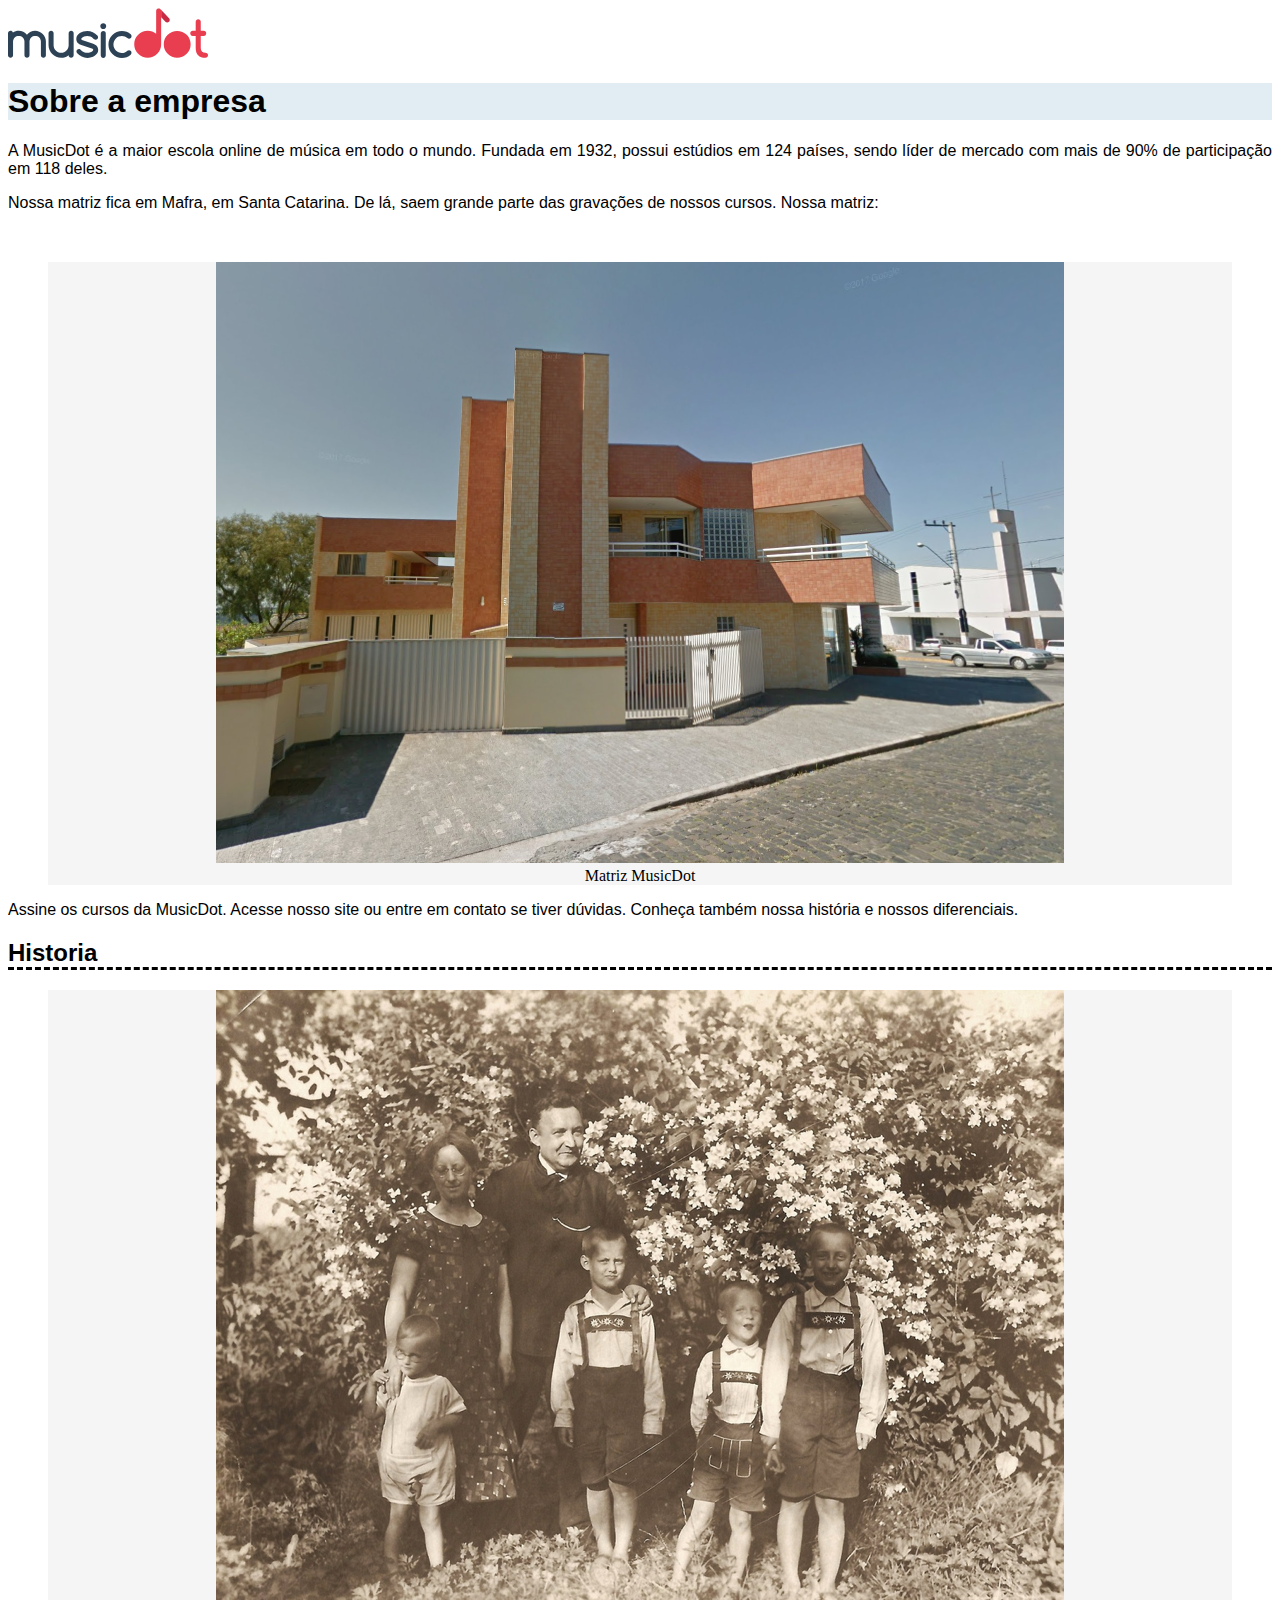
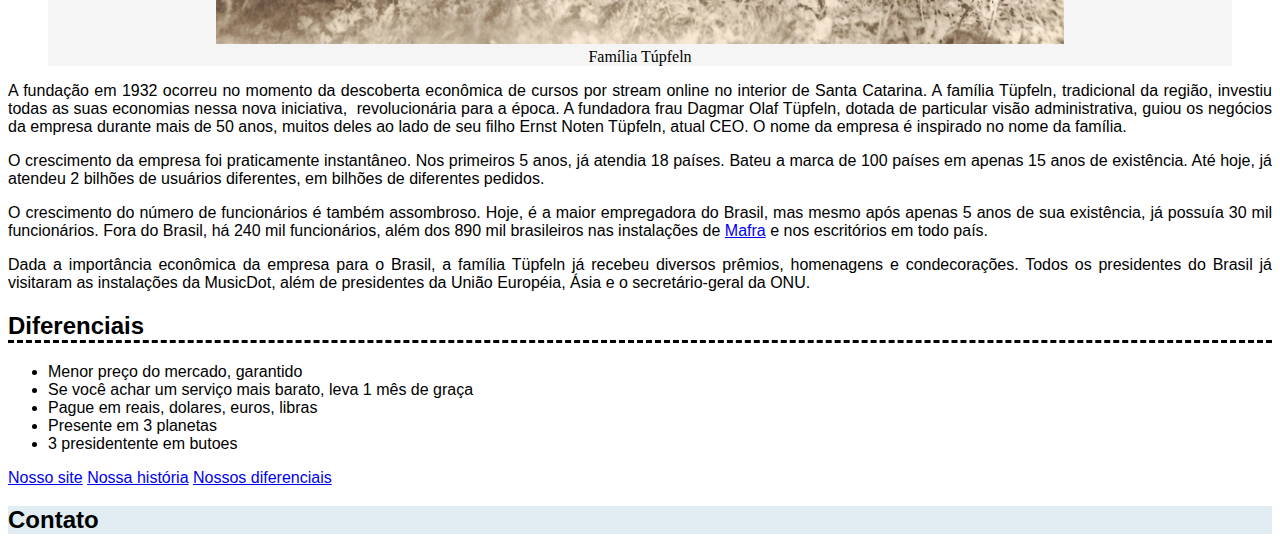
<file: sobre.html>
<!DOCTYPE html>
<html lang="pt-br">
  <head>
    <title>MusicDot / Sobre a empresa</title>
    <link rel="icon" href="img/favicon.ico">
    <meta charset="utf-8">
    <link rel="stylesheet" href="css/estilos.css">

    <footer>
    

    </footer>
  </head>
<body>
  <img src="img/logo.svg">
  <h1>Sobre a empresa</h1>

  <p>A	MusicDot	é	a	maior	escola	online	de	música	em	todo	o	mundo. Fundada	em	1932,	possui	estúdios	em	124	países,	sendo	líder	de	mercado	com	mais	de	90%	de participação	em	118	deles.<p>      
    </p>Nossa	matriz	fica	em	Mafra,	em	Santa	Catarina.	De	lá,	saem	grande	parte	das	gravações	de	nossos	cursos.	Nossa	matriz: </p>
    <br>
    <figure>
    <img src="img/matriz-musicdot.png">
    <figcaption>Matriz MusicDot</figcaption>
    </figure>
      <p>Assine	os	cursos	da	MusicDot.	Acesse	nosso	site	ou	entre	em	contato se	tiver	dúvidas.	Conheça	também	nossa	história	e	nossos	diferenciais.</p>
      <h2 class="comum">Historia<a name="historia"></a></h2>
      <figure>
      <img src="img/familia-tupfeln.jpg">
      <figcaption>Família Túpfeln</figcaption>
      </figure>
<form>
  
</form>
      <p>A	fundação	em	1932	ocorreu	no	momento	da	descoberta	econômica	de	cursos	por	stream	online	no	interior	de	Santa	Catarina.	A família	Tüpfeln,	tradicional	da	região,	investiu	todas	as	suas	economias	nessa	nova	iniciativa, 		revolucionária	para	a	época.	A	fundadora	frau	Dagmar	Olaf	Tüpfeln,	dotada	de	particular	visão administrativa,	guiou	os	negócios	da	empresa	durante	mais	de	50	anos,	muitos	deles	ao	lado		de	seu	filho	Ernst	Noten	Tüpfeln,	atual	CEO.	O	nome	da	empresa	é	inspirado	no	nome	da	família.</p>

      <p>O	crescimento	da	empresa	foi	praticamente	instantâneo.	Nos	primeiros	5	anos,	já	atendia	18	países.		Bateu	a	marca	de	100	países	em	apenas	15	anos	de	existência.	Até	hoje,	já	atendeu	2	bilhões		de	usuários	diferentes,	em	bilhões	de	diferentes	pedidos.
      </p>

      <p>O	crescimento	do número	de	funcionários	é	também	assombroso.	Hoje,	é	a	maior	empregadora	do Brasil,	mas	mesmo	após	apenas	5	anos	de	sua	existência,	já	possuía	30	mil	funcionários.	Fora	do		Brasil,	há	240	mil	funcionários,	além	dos	890	mil	brasileiros	nas	instalações	de	<a href="http://maps.google.com.br/?q=190,GabrielDequech,Mafra,SC">Mafra</a>	e nos	escritórios	em	todo	país.</p>

      <p>Dada	a	importância	econômica	da	empresa	para	o	Brasil,	a	família	Tüpfeln	já	recebeu	diversos	prêmios,		homenagens	e	condecorações.	Todos	os	presidentes	do	Brasil	já	visitaram	as	instalações	da	MusicDot,	além	de	presidentes	da	União	Européia,	Ásia	e	o	secretário-geral	da	ONU.</p>


      <h2 class="comum">Diferenciais<a name="diferenciais"></a></h2>

      <ul>
        <li>Menor preço do mercado, garantido</li>
        <li>Se você achar um serviço mais barato, leva 1 mês de graça</li>
        <li> Pague em reais, dolares, euros, libras</li>
        <li> Presente em 3 planetas</li>
        <li> 3 presidentente em butoes</li>

      </ul>
      <p>
        <a href="INDEX.html">Nosso site</a>
        <a href="#historia">Nossa história</a>
        <a href="#diferenciais">Nossos diferenciais</a>

      </p>
      <h2 class="Contato">Contato</h2>
</body>
</file>
<file: css/estilos.css>
title{

    color: #3deded;

}
body{
    font-family: Verdana, Geneva, Tahoma, sans-serif;
}
h1,.Contato{
    
    background-color:#E1EDF2 ;
    
}

.comum{

    border-bottom: dashed black;
}
figure{
text-align: center;
background-color: whitesmoke;
font-family: lightgrey;
}
p{

    text-align: justify;
}
</file>
